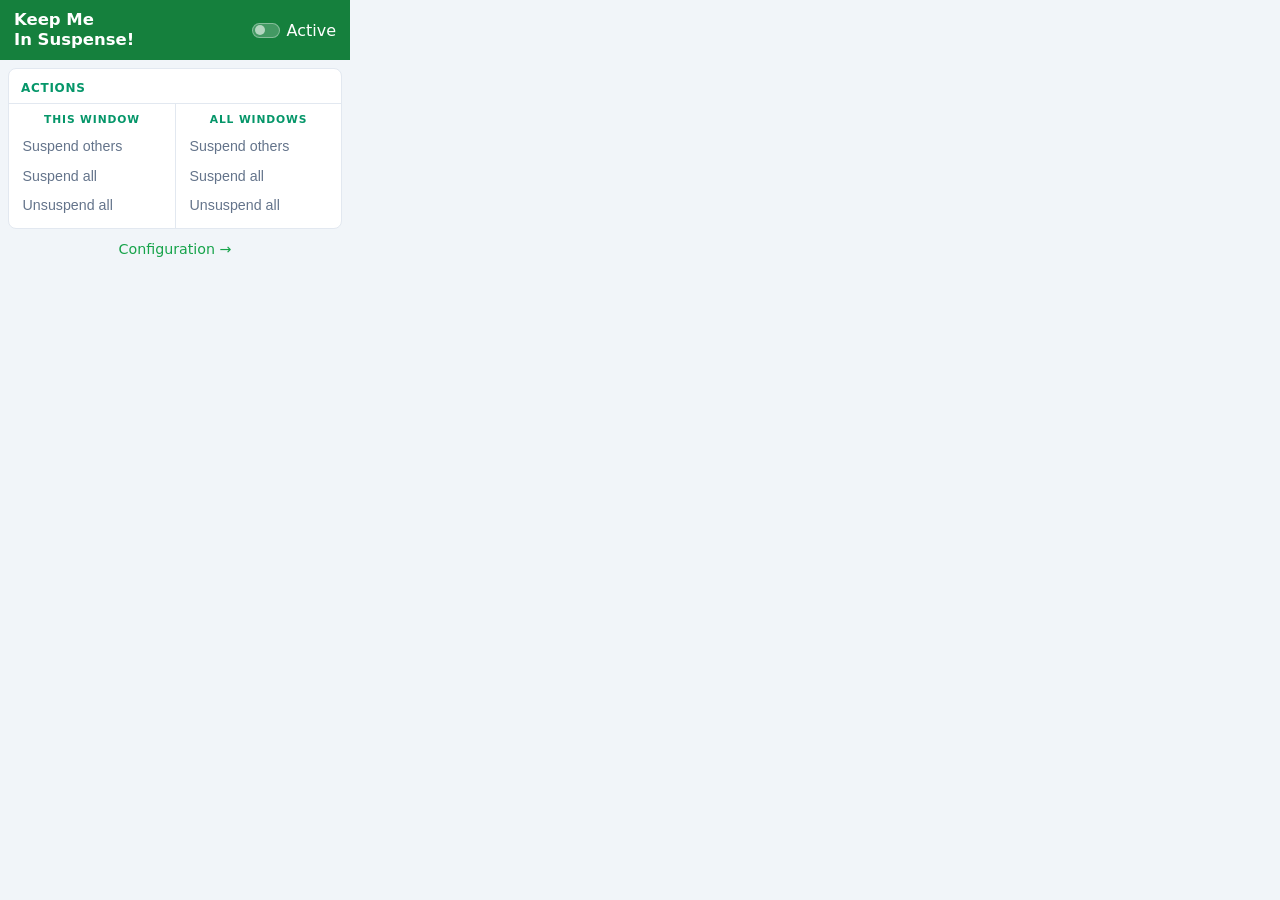
<file: code/interface/popup/index.html>
<!DOCTYPE html>
<html lang="en">
<head>
  <meta charset="UTF-8" />
  <title>Keep Me in Suspense!</title>
  <link rel="stylesheet" href="../vars.css" />
  <link rel="stylesheet" href="../shared.css" />
  <link rel="stylesheet" href="index.css" />
  <script src="index.js" type="module"></script>
</head>
<body>

  <!-- ═══════════════════════════════ HEADER ═══════════════════════════════════ -->

  <header class="header">
    <span class="app-title">Keep Me<br>In Suspense!</span>
    <div class="header-right">
      <label class="master-toggle">
        <input type="checkbox" id="masterEnabled" />
        <span class="toggle-track"><span class="toggle-thumb"></span></span>
        <span class="toggle-label">Active</span>
      </label>
      <button id="suspendBtn" class="header-action-btn hidden">Suspend current tab</button>
      <button id="unsuspendCurrentBtn" class="header-action-btn hidden">Unsuspend tab</button>
    </div>
  </header>

  <!-- ════════════════════════════ STATUS BAR ══════════════════════════════════ -->

  <!-- Shown when current tab is matched by an activation rule -->
  <div id="activeRuleSection" class="active-rule-section hidden">
    <p class="active-rule-summary">
      Suspends in <span id="activeRuleDelay"></span>
    </p>
    <p class="active-rule-name">
      Rule: <span id="activeRuleName"></span
      ><span id="activeRuleGroupTag" class="hidden"> (Tab Group)</span>
    </p>
    <div class="active-rule-actions">
      <!-- Hidden when the activation rule already exactly matches this URL -->
      <button id="addToWhitelistBtn" class="active-rule-btn hidden">
        Add to whitelist
      </button>
      <!-- Inline form - shown after clicking "Add to whitelist" -->
      <fieldset id="whitelistInlineForm" class="inline-form hidden">
        <legend>Add to whitelist</legend>
        <input type="text" id="whitelistInput" class="inline-input" />
        <div class="inline-form-actions">
          <button id="whitelistConfirmBtn">Confirm</button>
          <button id="whitelistCancelBtn" class="btn-cancel">Cancel</button>
        </div>
      </fieldset>
      <button id="removeRuleBtn" class="active-rule-btn active-rule-btn-danger">
        Remove rule
      </button>
    </div>
  </div>

  <!-- Shown when current tab is whitelisted -->
  <div id="statusWhitelisted" class="whitelisted-section hidden">
    <p id="whitelistSummary" class="active-rule-summary"></p>
    <p id="whitelistRuleRow" class="active-rule-name hidden">
      Rule: <span id="statusWhitelistRule"></span>
    </p>
    <button id="removeWhitelistBtn" class="remove-whitelist-btn hidden">
      Remove rule
    </button>
  </div>

  <!-- Shown when no rule matches the current tab -->
  <div id="statusNone" class="no-rule-msg hidden">
    <span class="no-rule-icon">○</span>
    <span>No activation rule for this page</span>
  </div>

  <!-- ══════════════════════════ ADD ACTIVATION RULE ═══════════════════════════ -->

  <!-- Template cloned once per generated URL/group pattern -->
  <template id="patternItemTpl">
    <li class="pattern-item">
      <span class="pattern-label"></span>
      <span class="pattern-icon">+</span>
    </li>
  </template>

  <!-- Shown for normal trackable pages -->
  <div id="addSection" class="popup-card hidden">
    <h2 class="popup-card-title">Auto suspend this page</h2>
    <div class="delay-row">
      Activate after
      <input type="number" id="delay" min="1" value="5" />
      min
    </div>
    <ul class="pattern-list">
      <!-- Generated pattern rows are inserted here by JS -->
      <!-- Custom pattern - user edits before confirming -->
      <li id="p4" class="pattern-item pattern-custom">
        <span class="pattern-label">+ Add custom...</span>
      </li>
    </ul>
    <!-- Inline form - shown after clicking "Add custom..." -->
    <div id="customInlineForm" class="inline-form inline-form-group hidden">
      <input type="text" id="customInput" class="inline-input" />
      <div class="inline-form-actions">
        <button id="customConfirmBtn">Add Rule</button>
        <button id="customCancelBtn" class="btn-cancel">Cancel</button>
      </div>
    </div>
  </div>

  <!-- Shown when the page can't have rules (browser internal pages, extension pages) -->
  <p id="noUrlMsg" class="no-url hidden">No rules available for this page.</p>

  <!-- ════════════════════════════════ ACTIONS ═════════════════════════════════ -->

  <div class="popup-card">
    <h2 class="popup-card-title">Actions</h2>

    <!-- Bulk actions: two groups side by side -->
    <div class="bulk-actions">
      <div class="bulk-group">
        <span class="bulk-label">This window</span>
        <button id="suspendOthersWindowBtn" class="action-btn">Suspend others</button>
        <button id="suspendAllWindowBtn"    class="action-btn">Suspend all</button>
        <button id="unsuspendAllWindowBtn"  class="action-btn">Unsuspend all</button>
      </div>
      <div class="bulk-group">
        <span class="bulk-label">All windows</span>
        <button id="suspendOthersAllBtn" class="action-btn">Suspend others</button>
        <button id="suspendAllAllBtn"    class="action-btn">Suspend all</button>
        <button id="unsuspendAllBtn"     class="action-btn">Unsuspend all</button>
      </div>
    </div>
  </div>

  <!-- ══════════════════════════════ FOOTER ════════════════════════════════════ -->

  <div class="popup-footer">
    <button id="configBtn" class="config-btn">Configuration →</button>
  </div>

</body>
</html>
</file>
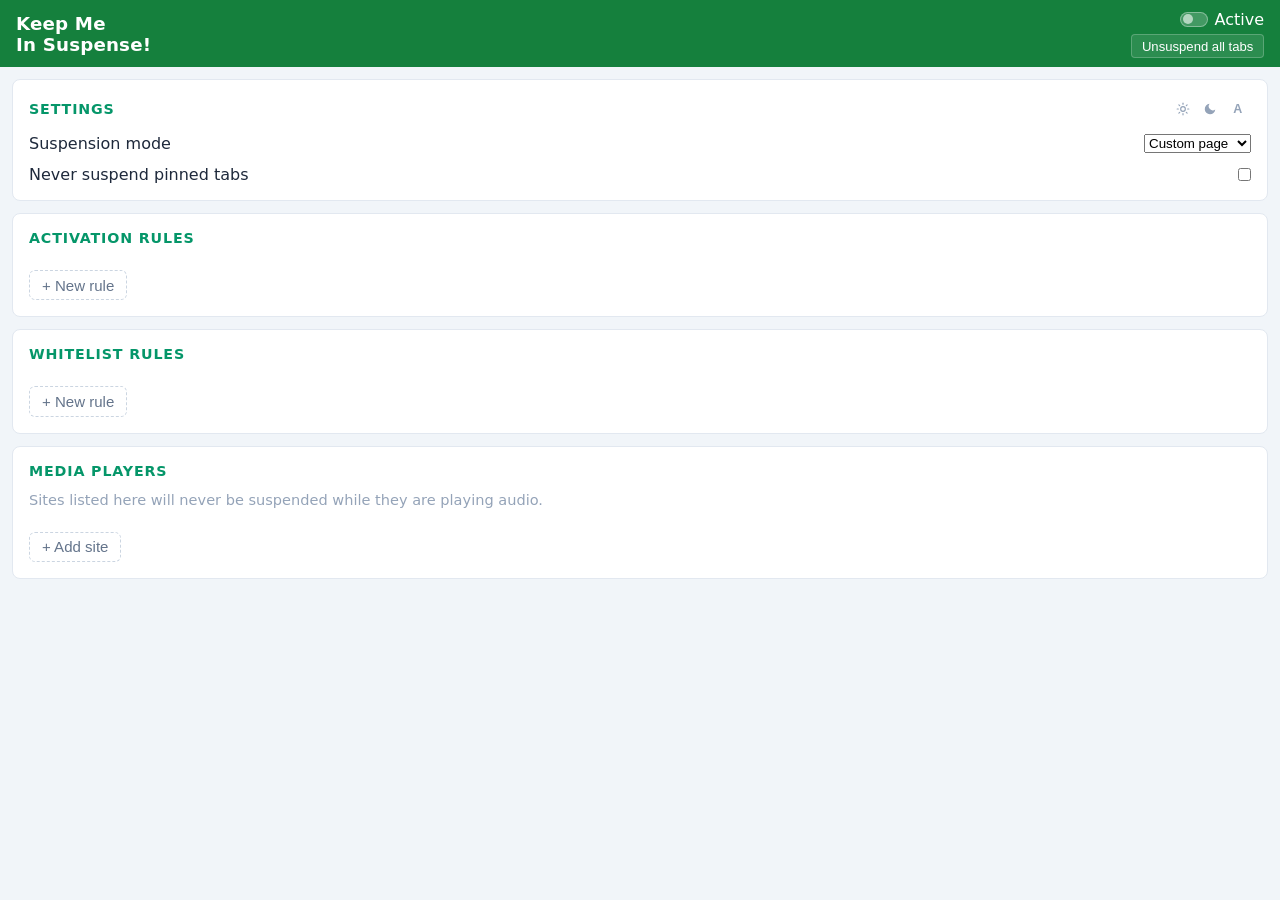
<file: code/interface/sidepanel/index.html>
<!DOCTYPE html>
<html lang="en">
<head>
  <meta charset="UTF-8" />
  <meta name="viewport" content="width=device-width, initial-scale=1.0" />
  <title>Keep Me in Suspense!</title>
  <link rel="stylesheet" href="../vars.css" />
  <link rel="stylesheet" href="../shared.css" />
  <link rel="stylesheet" href="index.css" />
  <script src="index.js" type="module"></script>
</head>
<body>
<div class="panel">

  <header class="panel-header">
    <h1 class="panel-title">Keep Me<br>In Suspense!</h1>
    <div class="panel-header-right">
      <label class="master-toggle">
        <input type="checkbox" id="masterEnabled" />
        <span class="toggle-track"><span class="toggle-thumb"></span></span>
        <span class="toggle-label">Active</span>
      </label>
      <button class="unsuspend-all-btn" id="unsuspendAllBtn">Unsuspend all tabs</button>
    </div>
  </header>

  <section class="section">
    <div class="section-header">
      <h2 class="section-title">Settings</h2>
      <div class="theme-switcher" id="themeSwitcher">
        <button class="theme-btn" data-theme-value="light" title="Light theme">
          <svg viewBox="0 0 24 24" fill="none" stroke="currentColor" stroke-width="2" stroke-linecap="round" aria-hidden="true">
            <circle cx="12" cy="12" r="4"/>
            <line x1="12" y1="2"     x2="12" y2="4"/>
            <line x1="12" y1="20"    x2="12" y2="22"/>
            <line x1="2"  y1="12"    x2="4"  y2="12"/>
            <line x1="20" y1="12"    x2="22" y2="12"/>
            <line x1="4.93"  y1="4.93"  x2="6.34"  y2="6.34"/>
            <line x1="17.66" y1="17.66" x2="19.07" y2="19.07"/>
            <line x1="4.93"  y1="19.07" x2="6.34"  y2="17.66"/>
            <line x1="17.66" y1="6.34"  x2="19.07" y2="4.93"/>
          </svg>
        </button>
        <button class="theme-btn" data-theme-value="dark" title="Dark theme">
          <svg viewBox="0 0 24 24" fill="currentColor" aria-hidden="true">
            <path d="M21 12.79A9 9 0 1 1 11.21 3 7 7 0 0 0 21 12.79z"/>
          </svg>
        </button>
        <button class="theme-btn" data-theme-value="auto" title="System default">A</button>
      </div>
    </div>
    <div class="setting-row">
      <span class="setting-label">Suspension mode</span>
      <select id="suspensionMode">
        <option value="replace">Custom page</option>
        <option value="discard">Native discard</option>
      </select>
    </div>
    <div class="setting-row">
      <span class="setting-label">Never suspend pinned tabs</span>
      <input type="checkbox" id="neverSuspendPinned" />
    </div>
  </section>

  <section class="section">
    <h2 class="section-title">Activation rules</h2>
    <p class="empty-msg hidden" id="activationEmpty">
      No rules. Tabs will not be suspended.
    </p>
    <ul class="rule-list" id="activationList"></ul>
    <button class="add-btn" id="addActivationBtn">+ New rule</button>
    <div class="rule-form hidden" id="activationForm">
      <select id="actType">
        <option value="urlPattern">URL pattern</option>
        <option value="tabGroup">Tab Group / Stack</option>
      </select>
      <input
        type="text"
        id="actPattern"
        class="text-input"
        placeholder="*://example.com/*"
      />
      <input
        type="text"
        id="actGroup"
        class="text-input hidden"
        list="actGroupList"
        placeholder="Group name"
        autocomplete="off"
      />
      <datalist id="actGroupList"></datalist>
      <p class="no-groups-msg hidden" id="actNoGroups">
        No open groups. Rule activates when a group with this name opens.
      </p>
      <div class="delay-row">
        <label for="actDelay">Suspend after</label>
        <input type="number" id="actDelay" min="1" value="5" />
        <span>min</span>
      </div>
      <p class="form-error hidden" id="actError"></p>
      <div class="form-actions">
        <button id="actSave">Add Rule</button>
        <button id="actCancel" class="btn-secondary">Cancel</button>
      </div>
    </div>
  </section>

  <section class="section">
    <h2 class="section-title">Whitelist rules</h2>
    <p class="empty-msg hidden" id="whitelistEmpty">
      No custom rules.
    </p>
    <ul class="rule-list" id="whitelistList"></ul>
    <button class="add-btn" id="addWhitelistBtn">+ New rule</button>
    <div class="rule-form hidden" id="whitelistForm">
      <select id="wlType">
        <option value="urlPattern">URL pattern</option>
        <option value="tabGroup">Tab Group / Stack</option>
      </select>
      <input
        type="text"
        id="wlPattern"
        class="text-input"
        placeholder="*://example.com/*"
      />
      <input
        type="text"
        id="wlGroup"
        class="text-input hidden"
        list="wlGroupList"
        placeholder="Group name"
        autocomplete="off"
      />
      <datalist id="wlGroupList"></datalist>
      <p class="no-groups-msg hidden" id="wlNoGroups">
        No open groups. Rule activates when a group with this name opens.
      </p>
      <label class="checkbox-label">
        <input type="checkbox" id="wlAudible" />
        Only when playing audio
      </label>
      <p class="form-error hidden" id="wlError"></p>
      <div class="form-actions">
        <button id="wlSave">Add Rule</button>
        <button id="wlCancel" class="btn-secondary">Cancel</button>
      </div>
    </div>
  </section>

  <section class="section">
    <h2 class="section-title">Media Players</h2>
    <p class="section-desc">
      Sites listed here will never be suspended while they are playing audio.
    </p>
    <p class="empty-msg hidden" id="mediaEmpty">No media player rules.</p>
    <ul class="rule-list" id="mediaList"></ul>
    <button class="add-btn" id="addMediaBtn">+ Add site</button>
    <div class="rule-form hidden" id="mediaForm">
      <input
        type="text"
        id="mediaDomain"
        class="text-input"
        placeholder="youtube.com"
      />
      <p class="form-hint">
        Tabs on this site won't be suspended while playing audio.
        Enter just the domain, subdomains are matched automatically.
      </p>
      <p class="form-error hidden" id="mediaError"></p>
      <div class="form-actions">
        <button id="mediaSave">Add Rule</button>
        <button id="mediaCancel" class="btn-secondary">Cancel</button>
      </div>
    </div>
  </section>


  <!-- ═══════════════════════════════ TEMPLATES ════════════════════════════════
       These are never rendered - JS clones them to build each rule row. -->

  <!-- Activation rule row (two-line layout: type+delay on top, value below) -->
  <template id="activationRuleTpl">
    <li class="rule-row rule-row-stack">
      <div class="rule-row-top">
        <span class="badge badge-warn js-broken hidden">Not found</span>
        <span class="badge js-type"></span>
        <span class="rule-delay js-delay"></span>
        <button class="delete-btn js-delete" title="Remove rule">✕</button>
      </div>
      <div class="rule-label js-label"></div>
    </li>
  </template>

  <!-- Whitelist rule row (single line: type badge + value + optional badges) -->
  <template id="whitelistRuleTpl">
    <li class="rule-row">
      <div class="rule-info">
        <span class="badge js-type"></span>
        <span class="rule-label js-label"></span>
        <span class="badge badge-warn js-broken hidden">Not found</span>
        <span class="badge badge-aud js-audible hidden">Audible</span>
      </div>
      <button class="delete-btn js-delete" title="Remove rule">✕</button>
    </li>
  </template>

  <!-- Media player rule row (domain label + delete button) -->
  <template id="mediaRuleTpl">
    <li class="rule-row">
      <span class="rule-label js-label"></span>
      <button class="delete-btn js-delete" title="Remove site">✕</button>
    </li>
  </template>

</div>
</body>
</html>
</file>
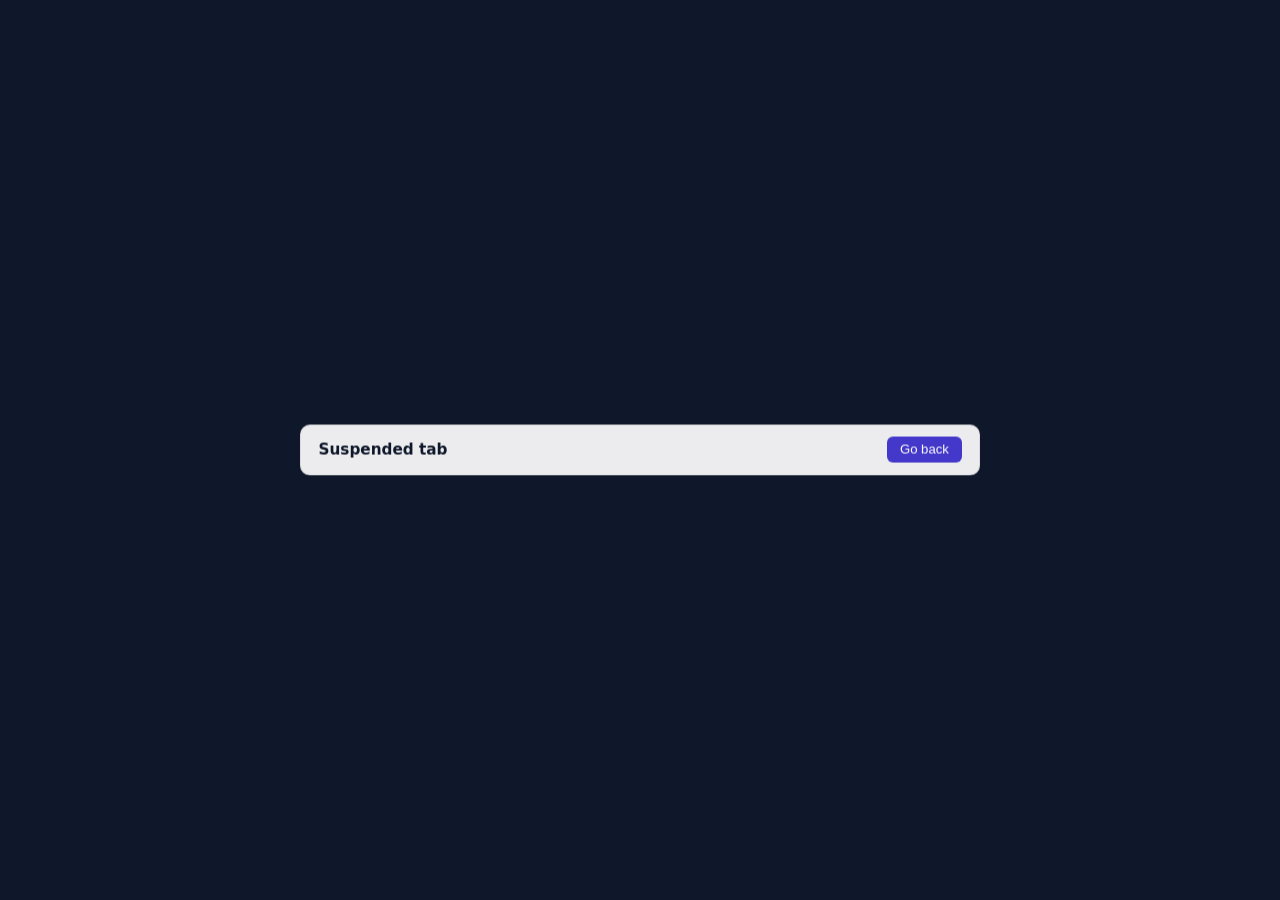
<file: code/interface/suspended/index.html>
<!DOCTYPE html>
<html lang="en">
<head>
  <meta charset="UTF-8" />
  <meta name="viewport" content="width=device-width, initial-scale=1.0" />
  <title>Suspended</title>
  <link rel="stylesheet" href="index.css" />
  <link rel="icon" id="favicon" type="image/png" href="../../../assets/icons/icon48.png" />
  <script src="index.js" type="module"></script>
</head>
<body>
  <main id="app"></main>

  <!-- Full suspended page layout: blurred screenshot + info card -->
  <template id="suspendedTpl">
    <div class="screenshot js-screenshot hidden"></div>
    <div class="card">
      <div class="card-header">
        <div class="card-title">
          <img class="favicon js-favicon hidden" />
          <h1 class="page-title js-title"></h1>
        </div>
        <button class="reload-btn js-reload">Reload Suspended Tab</button>
      </div>
      <div class="card-meta">
        <a class="page-url js-url"></a>
        <span class="meta-sep">·</span>
        <span class="suspended-at js-at"></span>
      </div>
    </div>
  </template>

  <!-- Fallback card shown when URL data is missing -->
  <template id="fallbackTpl">
    <div class="card">
      <div class="card-header">
        <div class="card-title">
          <h1 class="page-title">Suspended tab</h1>
        </div>
        <button class="reload-btn js-back">Go back</button>
      </div>
    </div>
  </template>

</body>
</html>
</file>
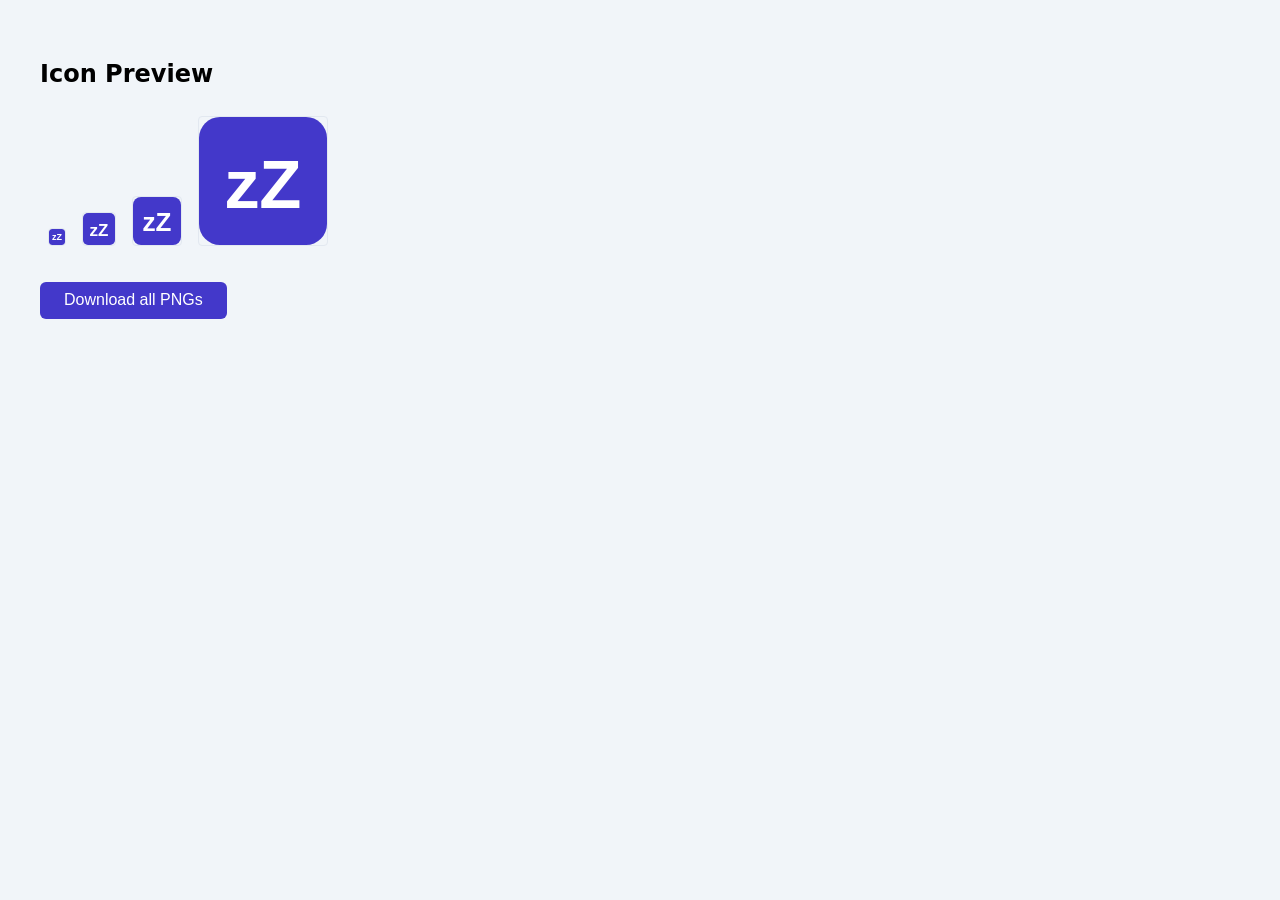
<file: tools/generate-icons.html>
<!DOCTYPE html>
<html lang="en">
<head>
  <meta charset="UTF-8" />
  <title>Generate Icons</title>
  <style>
    body { font-family: system-ui; padding: 2rem; background: #f1f5f9; }
    canvas { border: 1px solid #e2e8f0; border-radius: 4px; margin: 0.5rem; }
    button { margin-top: 1.5rem; padding: 0.6rem 1.5rem; background: #4338ca; color: white; border: none; border-radius: 6px; font-size: 1rem; cursor: pointer; }
    button:hover { background: #3730a3; }
  </style>
</head>
<body>
  <h2>Icon Preview</h2>
  <div id="previews"></div>
  <button onclick="downloadAll()">Download all PNGs</button>

  <script>
    const SIZES = [16, 32, 48, 128];

    function drawIcon(size) {
      const canvas = document.createElement('canvas');
      canvas.width = canvas.height = size;
      const ctx = canvas.getContext('2d');

      // Rounded rectangle background
      const r = Math.round(size * (8 / 48));
      ctx.beginPath();
      ctx.moveTo(r, 0);
      ctx.lineTo(size - r, 0);
      ctx.arcTo(size, 0, size, r, r);
      ctx.lineTo(size, size - r);
      ctx.arcTo(size, size, size - r, size, r);
      ctx.lineTo(r, size);
      ctx.arcTo(0, size, 0, size - r, r);
      ctx.lineTo(0, r);
      ctx.arcTo(0, 0, r, 0, r);
      ctx.closePath();
      ctx.fillStyle = '#4338ca';
      ctx.fill();

      // "zZ" text
      const fontSize = Math.round(size * (26 / 48));
      ctx.fillStyle = 'white';
      ctx.font = `bold ${fontSize}px Arial, sans-serif`;
      ctx.textAlign = 'center';
      ctx.textBaseline = 'alphabetic';
      ctx.fillText('zZ', size / 2, Math.round(size * (34 / 48)));

      return canvas;
    }

    // Render previews
    const container = document.getElementById('previews');
    for (const size of SIZES) {
      const canvas = drawIcon(size);
      canvas.title = `${size}×${size}`;
      container.appendChild(canvas);
    }

    function downloadAll() {
      for (const size of SIZES) {
        const canvas = drawIcon(size);
        const a = document.createElement('a');
        a.href = canvas.toDataURL('image/png');
        a.download = `icon${size}.png`;
        a.click();
      }
    }
  </script>
</body>
</html>
</file>
<file: code/interface/vars.css>
/* ═══════════════════════════════════════════════════════════════
   vars.css — design tokens for both themes
   Linked before shared.css and index.css in every HTML page.
   ═══════════════════════════════════════════════════════════════ */

/* ── Dark theme (default) ───────────────────────────────────── */
:root {
  /* Typography */
  --font-sans: system-ui, -apple-system, sans-serif;
  --font-mono: ui-monospace, 'Cascadia Code', 'Source Code Pro', Menlo, Consolas, 'Courier New', monospace;

  /* Border radii */
  --radius-sm: 4px;
  --radius:    6px;
  --radius-lg: 8px;

  /* Surfaces */
  --color-bg:             #0f172a;
  --color-surface:        #1e293b;
  --color-surface-raised: #263147;
  --color-surface-hover:  #2d3e56;

  /* Borders */
  --color-border:        rgba(148, 163, 184, 0.12);
  --color-border-strong: rgba(148, 163, 184, 0.22);

  /* Text */
  --color-text:           #f1f5f9;
  --color-text-secondary: #94a3b8;
  --color-text-muted:     #475569;

  /* Accent — vivid green */
  --color-accent:        #4ade80;
  --color-accent-hover:  #86efac;
  --color-accent-subtle: rgba(74, 222, 128, 0.1);
  --color-accent-border: rgba(74, 222, 128, 0.22);
  --color-accent-text:   #052e16;

  /* Subheadings — muted green */
  --color-subhead: #6ee7b7;

  /* Brand title — vivid green on dark header */
  --color-brand-text: #4ade80;

  /* Header — dark surface */
  --color-header-bg:        #1e293b;
  --color-header-text:      #f1f5f9;
  --color-header-border:    rgba(148, 163, 184, 0.25);
  --color-header-hover:     rgba(148, 163, 184, 0.1);
  --color-header-separator: rgba(148, 163, 184, 0.12);

  /* Success — teal (distinct from accent green) */
  --color-success:        #2dd4bf;
  --color-success-subtle: rgba(45, 212, 191, 0.08);
  --color-success-border: rgba(45, 212, 191, 0.25);

  /* Danger — red */
  --color-danger:        #f87171;
  --color-danger-hover:  #fca5a5;
  --color-danger-subtle: rgba(248, 113, 113, 0.08);
  --color-danger-border: rgba(248, 113, 113, 0.25);

  /* Toggle */
  --color-toggle-track:           rgba(148, 163, 184, 0.15);
  --color-toggle-track-border:    rgba(148, 163, 184, 0.25);
  --color-toggle-thumb:           #475569;
  --color-toggle-track-on:        rgba(74, 222, 128, 0.2);
  --color-toggle-track-border-on: rgba(74, 222, 128, 0.45);
  --color-toggle-thumb-on:        #4ade80;
}

/* ── Light theme — OS preference ───────────────────────────── */
@media (prefers-color-scheme: light) {
  :root {
    --color-bg:             #f1f5f9;
    --color-surface:        #ffffff;
    --color-surface-raised: #f8fafc;
    --color-surface-hover:  #e2e8f0;
    --color-border:        #e2e8f0;
    --color-border-strong: #cbd5e1;
    --color-text:           #1e293b;
    --color-text-secondary: #64748b;
    --color-text-muted:     #94a3b8;
    --color-accent:        #16a34a;
    --color-accent-hover:  #15803d;
    --color-accent-subtle: #f0fdf4;
    --color-accent-border: #86efac;
    --color-accent-text:   #ffffff;
    --color-subhead:       #059669;
    --color-brand-text:    #ffffff;
    --color-header-bg:        #15803d;
    --color-header-text:      #ffffff;
    --color-header-border:    rgba(255, 255, 255, 0.4);
    --color-header-hover:     rgba(255, 255, 255, 0.15);
    --color-header-separator: transparent;
    --color-success:        #0d9488;
    --color-success-subtle: #f0fdfa;
    --color-success-border: #99f6e4;
    --color-danger:        #dc2626;
    --color-danger-hover:  #b91c1c;
    --color-danger-subtle: #fef2f2;
    --color-danger-border: #fca5a5;
    --color-toggle-track:           rgba(255, 255, 255, 0.2);
    --color-toggle-track-border:    rgba(255, 255, 255, 0.35);
    --color-toggle-thumb:           rgba(255, 255, 255, 0.6);
    --color-toggle-track-on:        rgba(255, 255, 255, 0.3);
    --color-toggle-track-border-on: rgba(255, 255, 255, 0.65);
    --color-toggle-thumb-on:        #ffffff;
  }
}

/* ── Light theme — manual override (in-app toggle) ──────────── */
/* html[data-theme="light"] has higher specificity than :root,   */
/* so it wins over both the dark default and the OS media query. */
html[data-theme="light"] {
  --color-bg:             #f1f5f9;
  --color-surface:        #ffffff;
  --color-surface-raised: #f8fafc;
  --color-surface-hover:  #e2e8f0;
  --color-border:        #e2e8f0;
  --color-border-strong: #cbd5e1;
  --color-text:           #1e293b;
  --color-text-secondary: #64748b;
  --color-text-muted:     #94a3b8;
  --color-accent:        #16a34a;
  --color-accent-hover:  #15803d;
  --color-accent-subtle: #f0fdf4;
  --color-accent-border: #86efac;
  --color-accent-text:   #ffffff;
  --color-subhead:       #059669;
  --color-brand-text:    #ffffff;
  --color-header-bg:        #15803d;
  --color-header-text:      #ffffff;
  --color-header-border:    rgba(255, 255, 255, 0.4);
  --color-header-hover:     rgba(255, 255, 255, 0.15);
  --color-header-separator: transparent;
  --color-success:        #0d9488;
  --color-success-subtle: #f0fdfa;
  --color-success-border: #99f6e4;
  --color-danger:        #dc2626;
  --color-danger-hover:  #b91c1c;
  --color-danger-subtle: #fef2f2;
  --color-danger-border: #fca5a5;
  --color-toggle-track:           rgba(255, 255, 255, 0.2);
  --color-toggle-track-border:    rgba(255, 255, 255, 0.35);
  --color-toggle-thumb:           rgba(255, 255, 255, 0.6);
  --color-toggle-track-on:        rgba(255, 255, 255, 0.3);
  --color-toggle-track-border-on: rgba(255, 255, 255, 0.65);
  --color-toggle-thumb-on:        #ffffff;
}

/* ── Dark theme — manual override (forces dark on light OS) ─── */
html[data-theme="dark"] {
  --color-bg:             #0f172a;
  --color-surface:        #1e293b;
  --color-surface-raised: #263147;
  --color-surface-hover:  #2d3e56;
  --color-border:        rgba(148, 163, 184, 0.12);
  --color-border-strong: rgba(148, 163, 184, 0.22);
  --color-text:           #f1f5f9;
  --color-text-secondary: #94a3b8;
  --color-text-muted:     #475569;
  --color-accent:        #4ade80;
  --color-accent-hover:  #86efac;
  --color-accent-subtle: rgba(74, 222, 128, 0.1);
  --color-accent-border: rgba(74, 222, 128, 0.22);
  --color-accent-text:   #052e16;
  --color-subhead:       #6ee7b7;
  --color-brand-text:    #4ade80;
  --color-header-bg:        #1e293b;
  --color-header-text:      #f1f5f9;
  --color-header-border:    rgba(148, 163, 184, 0.25);
  --color-header-hover:     rgba(148, 163, 184, 0.1);
  --color-header-separator: rgba(148, 163, 184, 0.12);
  --color-success:        #2dd4bf;
  --color-success-subtle: rgba(45, 212, 191, 0.08);
  --color-success-border: rgba(45, 212, 191, 0.25);
  --color-danger:        #f87171;
  --color-danger-hover:  #fca5a5;
  --color-danger-subtle: rgba(248, 113, 113, 0.08);
  --color-danger-border: rgba(248, 113, 113, 0.25);
  --color-toggle-track:           rgba(148, 163, 184, 0.15);
  --color-toggle-track-border:    rgba(148, 163, 184, 0.25);
  --color-toggle-thumb:           #475569;
  --color-toggle-track-on:        rgba(74, 222, 128, 0.2);
  --color-toggle-track-border-on: rgba(74, 222, 128, 0.45);
  --color-toggle-thumb-on:        #4ade80;
}
</file>
<file: code/interface/shared.css>
/* ═══════════════════════════════════════════════════════════════
   shared.css — structural styles common to popup and sidepanel
   ═══════════════════════════════════════════════════════════════ */

.hidden { display: none !important; }

*, *::before, *::after {
  box-sizing: border-box;
  margin: 0;
  padding: 0;
}

body {
  font-family: var(--font-sans);
  font-size: 1rem;
  background: var(--color-bg);
  color: var(--color-text);
}

/* ── Toggle switch ──────────────────────────────────────────── */

.master-toggle {
  display: flex;
  align-items: center;
  gap: 0.4rem;
  cursor: pointer;
  user-select: none;
}

.master-toggle input[type="checkbox"] {
  position: absolute;
  opacity: 0;
  width: 0;
  height: 0;
  pointer-events: none;
}

.toggle-track {
  display: inline-flex;
  align-items: center;
  width: 28px;
  height: 15px;
  background: var(--color-toggle-track);
  border: 1px solid var(--color-toggle-track-border);
  border-radius: 99px;
  position: relative;
  transition: background 140ms ease, border-color 140ms ease;
  flex-shrink: 0;
}

.toggle-thumb {
  position: absolute;
  left: 2px;
  width: 10px;
  height: 10px;
  border-radius: 50%;
  background: var(--color-toggle-thumb);
  transition: transform 140ms ease, background 140ms ease;
}

.master-toggle input:checked ~ .toggle-track {
  background: var(--color-toggle-track-on);
  border-color: var(--color-toggle-track-border-on);
}

.master-toggle input:checked ~ .toggle-track .toggle-thumb {
  transform: translateX(13px);
  background: var(--color-toggle-thumb-on);
}
</file>
<file: code/interface/popup/index.css>
body {
  width: 350px;
}

/* ── Header ─────────────────────────────────────────────────── */

.header {
  background: var(--color-header-bg);
  color: var(--color-header-text);
  display: flex;
  align-items: center;
  justify-content: space-between;
  padding: 0.6rem 0.875rem;
}

.app-title {
  font-weight: 700;
  font-size: 1.03rem;
  color: var(--color-brand-text);
  line-height: 1.25;
}

.header-right {
  display: flex;
  flex-direction: column;
  align-items: flex-end;
  gap: 0.35rem;
  flex-shrink: 0;
}

.header-action-btn {
  background: rgba(255, 255, 255, 0.1);
  border: 1px solid rgba(255, 255, 255, 0.22);
  color: var(--color-header-text);
  border-radius: var(--radius-sm);
  padding: 0.22rem 0.6rem;
  font-size: 0.82rem;
  font-family: var(--font-sans);
  cursor: pointer;
}

.header-action-btn:hover {
  background: rgba(255, 255, 255, 0.18);
  border-color: rgba(255, 255, 255, 0.35);
}

/* ── Status zones ────────────────────────────────────────────── */

.no-rule-msg {
  display: flex;
  align-items: center;
  gap: 0.5rem;
  padding: 0.5rem 0.875rem;
  font-size: 0.89rem;
  border-bottom: 1px solid var(--color-border);
  border-left: 3px solid var(--color-border-strong);
  background: var(--color-surface-raised);
  color: var(--color-text-muted);
}

.no-rule-icon {
  font-size: 0.75rem;
  flex-shrink: 0;
  opacity: 0.6;
}

.whitelisted-section {
  padding: 0.5rem 0.875rem;
  border-bottom: 1px solid var(--color-success-border);
  border-left: 3px solid var(--color-success);
  background: var(--color-success-subtle);
  display: flex;
  flex-direction: column;
  gap: 0.35rem;
}

.whitelisted-section .active-rule-summary {
  color: var(--color-success);
}

.whitelisted-section .active-rule-name span {
  color: var(--color-success);
}

.remove-whitelist-btn {
  align-self: flex-start;
  padding: 0.28rem 0.65rem;
  border: none;
  border-radius: var(--radius-sm);
  font-size: 0.89rem;
  cursor: pointer;
  font-weight: 500;
  background: var(--color-danger);
  color: #ffffff;
}

.remove-whitelist-btn:hover {
  background: var(--color-danger-hover);
}

.active-rule-section {
  padding: 0.6rem 0.875rem;
  border-bottom: 1px solid var(--color-accent-border);
  border-left: 3px solid var(--color-accent);
  background: var(--color-accent-subtle);
  display: flex;
  flex-direction: column;
  gap: 0.3rem;
}

.active-rule-summary {
  font-size: 0.94rem;
  color: var(--color-accent);
  font-weight: 500;
}

.active-rule-name {
  font-size: 0.89rem;
  color: var(--color-text-secondary);
  overflow: hidden;
  text-overflow: ellipsis;
  white-space: nowrap;
}

.active-rule-name span {
  font-weight: 600;
  color: var(--color-accent);
}

.active-rule-actions {
  display: flex;
  flex-direction: row;
  flex-wrap: wrap;
  gap: 0.4rem;
  margin-top: 0.3rem;
}

.active-rule-btn {
  padding: 0.28rem 0.65rem;
  border: none;
  border-radius: var(--radius-sm);
  font-size: 0.89rem;
  cursor: pointer;
  font-weight: 500;
  background: var(--color-accent);
  color: var(--color-accent-text);
}

.active-rule-btn:hover {
  background: var(--color-accent-hover);
}

.active-rule-btn-danger {
  background: var(--color-danger);
  color: #ffffff;
}

.active-rule-btn-danger:hover {
  background: var(--color-danger-hover);
}

/* ── Cards ───────────────────────────────────────────────────── */

.popup-card {
  background: var(--color-surface);
  margin: 0.5rem 0.5rem 0;
  border-radius: var(--radius-lg);
  border: 1px solid var(--color-border);
  padding: 0.75rem;
  display: flex;
  flex-direction: column;
  gap: 0.5rem;
}

.popup-card-title {
  font-size: 0.75rem;
  font-weight: 700;
  text-transform: uppercase;
  letter-spacing: 0.06em;
  color: var(--color-subhead);
}

/* ── Delay row ───────────────────────────────────────────────── */

.delay-row {
  display: flex;
  align-items: center;
  gap: 0.4rem;
  font-size: 0.91rem;
  color: var(--color-text-secondary);
}

.delay-row input {
  width: 44px;
  padding: 0.15rem 0.3rem;
  border: 1px solid var(--color-border-strong);
  border-radius: var(--radius-sm);
  font-size: 0.91rem;
  text-align: center;
  background: var(--color-surface);
  color: var(--color-text);
}

/* ── Pattern list ────────────────────────────────────────────── */

.pattern-list {
  list-style: none;
  padding: 0 0.5rem 0.4rem;
}

.pattern-item {
  display: flex;
  align-items: center;
  justify-content: space-between;
  gap: 0.5rem;
  padding: 0.4rem 0.5rem;
  border-radius: var(--radius);
  cursor: pointer;
}

.pattern-item:hover:not(.pattern-added) {
  background: var(--color-accent-subtle);
}

.pattern-label {
  font-size: 0.88rem;
  font-family: var(--font-mono);
  color: var(--color-text);
  overflow: hidden;
  text-overflow: ellipsis;
  white-space: nowrap;
  min-width: 0;
  flex: 1;
}

.pattern-added {
  cursor: default;
}

.pattern-added .pattern-label {
  color: var(--color-text-muted);
}

.pattern-icon {
  font-size: 1.14rem;
  font-weight: 700;
  color: var(--color-accent);
  flex-shrink: 0;
  line-height: 1;
}

.pattern-check {
  color: var(--color-success);
  font-size: 0.97rem;
  flex-shrink: 0;
}

/* ── Inline forms ────────────────────────────────────────────── */

.inline-form {
  display: flex;
  flex-direction: column;
  gap: 0.3rem;
  width: 100%;
}

fieldset.inline-form {
  border: 1.5px solid var(--color-border-strong);
  border-radius: var(--radius);
  padding: 0.35rem 0.5rem 0.4rem;
  min-width: 0;
}

fieldset.inline-form > legend {
  font-size: 0.83rem;
  font-weight: 600;
  color: var(--color-text-secondary);
  padding: 0 0.3rem;
  margin-left: 0.2rem;
}

.inline-form-group {
  background: var(--color-surface-raised);
  border-radius: var(--radius);
  padding: 0.45rem 0.5rem;
  margin: 0 0.4rem 0.25rem;
}

.inline-input {
  width: 100%;
  padding: 0.3rem 0.4rem;
  border: 1px solid var(--color-border-strong);
  border-radius: var(--radius-sm);
  font-size: 0.89rem;
  color: var(--color-text);
  background: var(--color-surface);
}

.inline-form-actions {
  display: flex;
  gap: 0.35rem;
}

.inline-form-actions button {
  padding: 0.25rem 0.7rem;
  border: none;
  border-radius: var(--radius-sm);
  font-size: 0.89rem;
  cursor: pointer;
  font-weight: 500;
}

.inline-form-actions button:first-child {
  background: var(--color-accent);
  color: var(--color-accent-text);
}

.inline-form-actions button:first-child:hover {
  background: var(--color-accent-hover);
}

.btn-cancel {
  background: var(--color-surface-raised);
  color: var(--color-text-secondary);
}

.btn-cancel:hover {
  background: var(--color-surface-hover);
}

/* ── "Add custom..." row ─────────────────────────────────────── */

.pattern-custom {
  display: inline-flex;
  align-self: flex-start;
  border: 1px dashed var(--color-border-strong);
  border-radius: var(--radius);
  padding: 0.3rem 0.65rem;
  margin-top: 0.1rem;
}

.pattern-custom:hover:not(.pattern-added) {
  background: none;
  border-color: var(--color-accent);
}

.pattern-custom .pattern-label {
  font-family: var(--font-sans);
  font-size: 0.94rem;
  font-style: normal;
  color: var(--color-text-secondary);
}

.pattern-custom:hover .pattern-label {
  color: var(--color-accent);
}

/* ── Misc ────────────────────────────────────────────────────── */

.no-url {
  padding: 0.5rem 0.75rem;
  font-size: 0.89rem;
  color: var(--color-text-muted);
  font-style: italic;
}

/* ── Actions ─────────────────────────────────────────────────── */

.action-btn {
  background: none;
  border: none;
  text-align: left;
  padding: 0.4rem 0.35rem;
  border-radius: var(--radius);
  cursor: pointer;
  font-size: 0.89rem;
  color: var(--color-text-secondary);
  width: 100%;
}

.action-btn:hover:not(:disabled) {
  background: var(--color-accent-subtle);
  color: var(--color-accent);
}

.action-btn:disabled {
  color: var(--color-text-muted);
  cursor: default;
}

/* ── Bulk actions ────────────────────────────────────────────── */

.bulk-actions {
  display: grid;
  grid-template-columns: 1fr 1fr;
  border-top: 1px solid var(--color-border);
  margin: 0 -0.75rem -0.75rem;
  border-radius: 0 0 var(--radius-lg) var(--radius-lg);
  overflow: hidden;
}

.bulk-group {
  padding: 0.35rem 0.5rem 0.5rem;
  display: flex;
  flex-direction: column;
  gap: 0.05rem;
}

.bulk-group + .bulk-group {
  border-left: 1px solid var(--color-border);
}

.bulk-label {
  font-size: 0.67rem;
  font-weight: 700;
  color: var(--color-subhead);
  text-transform: uppercase;
  letter-spacing: 0.08em;
  padding: 0.2rem 0.15rem;
  text-align: center;
  margin-bottom: 0.1rem;
}

/* ── Footer ──────────────────────────────────────────────────── */

.popup-footer {
  padding: 0.4rem 0.5rem 0.5rem;
}

.config-btn {
  width: 100%;
  background: none;
  border: none;
  padding: 0.4rem 0.5rem;
  border-radius: var(--radius);
  cursor: pointer;
  font-size: 0.89rem;
  font-family: var(--font-sans);
  color: var(--color-accent);
  font-weight: 500;
  text-align: center;
}

.config-btn:hover {
  background: var(--color-accent-subtle);
}
</file>
<file: code/interface/sidepanel/index.css>
.panel {
  display: flex;
  flex-direction: column;
  min-height: 100vh;
}

/* ── Header ─────────────────────────────────────────────────── */

.panel-header {
  position: sticky;
  top: 0;
  z-index: 10;
  background: var(--color-header-bg);
  color: var(--color-header-text);
  display: flex;
  flex-direction: row;
  align-items: center;
  justify-content: space-between;
  padding: 0.6rem 1rem 0.5rem;
  gap: 0.75rem;
  border-bottom: 1px solid var(--color-header-separator);
}

.panel-header-right {
  display: flex;
  flex-direction: column;
  align-items: flex-end;
  gap: 0.35rem;
  flex-shrink: 0;
}

.panel-title {
  font-size: 1.14rem;
  font-weight: 700;
  letter-spacing: 0.01em;
  color: var(--color-brand-text);
}

.unsuspend-all-btn {
  background: rgba(255, 255, 255, 0.1);
  border: 1px solid rgba(255, 255, 255, 0.22);
  color: var(--color-header-text);
  border-radius: var(--radius-sm);
  padding: 0.22rem 0.6rem;
  font-size: 0.82rem;
  cursor: pointer;
}

.unsuspend-all-btn:hover {
  background: rgba(255, 255, 255, 0.18);
  border-color: rgba(255, 255, 255, 0.35);
}

/* ── Sections ────────────────────────────────────────────────── */

.section {
  background: var(--color-surface);
  margin: 0.75rem 0.75rem 0;
  border-radius: var(--radius-lg);
  border: 1px solid var(--color-border);
  padding: 1rem;
  display: flex;
  flex-direction: column;
  gap: 0.75rem;
}

.section:last-child {
  margin-bottom: 0.75rem;
}

.section-header {
  display: flex;
  align-items: center;
  justify-content: space-between;
}

.section-title {
  font-size: 0.89rem;
  font-weight: 700;
  text-transform: uppercase;
  letter-spacing: 0.06em;
  color: var(--color-subhead);
}

/* ── Theme switcher ──────────────────────────────────────────── */

.theme-switcher {
  display: flex;
  gap: 0.1rem;
}

.theme-btn {
  display: flex;
  align-items: center;
  justify-content: center;
  width: 26px;
  height: 26px;
  background: none;
  border: none;
  cursor: pointer;
  border-radius: var(--radius-sm);
  color: var(--color-text-muted);
  transition: color 120ms ease, background 120ms ease;
  user-select: none;
  flex-shrink: 0;
}

.theme-btn svg {
  width: 14px;
  height: 14px;
  display: block;
  flex-shrink: 0;
}

.theme-btn[data-theme-value="auto"] {
  font-size: 0.78rem;
  font-weight: 700;
  letter-spacing: 0.02em;
  line-height: 1;
}

.theme-btn:hover {
  color: var(--color-text-secondary);
  background: var(--color-surface-raised);
}

.theme-btn.active {
  color: var(--color-accent);
  background: var(--color-accent-subtle);
}

/* ── Settings ────────────────────────────────────────────────── */

.setting-row {
  display: flex;
  align-items: center;
  justify-content: space-between;
  gap: 0.5rem;
}

.setting-label {
  color: var(--color-text);
}

/* ── Rule list ───────────────────────────────────────────────── */

.rule-list {
  list-style: none;
  display: flex;
  flex-direction: column;
  gap: 0.4rem;
}

.rule-row {
  display: flex;
  align-items: center;
  justify-content: space-between;
  gap: 0.5rem;
  padding: 0.5rem 0.6rem;
  background: var(--color-surface-raised);
  border-radius: var(--radius);
  border: 1px solid var(--color-border);
}

.rule-row.rule-broken {
  border-color: var(--color-danger-border);
  background: var(--color-danger-subtle);
}

.rule-info {
  display: flex;
  align-items: center;
  gap: 0.4rem;
  flex-wrap: wrap;
  min-width: 0;
}

.rule-row-stack {
  flex-direction: column;
  align-items: stretch;
  gap: 0.25rem;
}

.rule-row-top {
  display: flex;
  align-items: center;
  gap: 0.4rem;
}

.rule-row-top .delete-btn {
  margin-left: auto;
}

.rule-label {
  font-size: 0.88rem;
  font-family: var(--font-mono);
  color: var(--color-text);
  word-break: break-all;
}

.rule-delay {
  font-size: 0.89rem;
  color: var(--color-text-muted);
  white-space: nowrap;
}

/* ── Badges ──────────────────────────────────────────────────── */

.badge {
  font-size: 0.91rem;
  font-weight: 600;
  padding: 0.15rem 0.4rem;
  border-radius: var(--radius-sm);
  white-space: nowrap;
  background: var(--color-accent-subtle);
  color: var(--color-accent);
}

.badge-warn {
  background: var(--color-danger-subtle);
  color: var(--color-danger);
}

.badge-aud {
  background: var(--color-success-subtle);
  color: var(--color-success);
}

/* ── Buttons ─────────────────────────────────────────────────── */

.delete-btn {
  flex-shrink: 0;
  background: none;
  border: none;
  color: var(--color-text-muted);
  cursor: pointer;
  font-size: 1.03rem;
  padding: 0.1rem 0.25rem;
  border-radius: var(--radius-sm);
  line-height: 1;
}

.delete-btn:hover {
  color: var(--color-danger);
  background: var(--color-danger-subtle);
}

.add-btn {
  align-self: flex-start;
  background: none;
  border: 1px dashed var(--color-border-strong);
  color: var(--color-text-secondary);
  cursor: pointer;
  font-size: 0.94rem;
  padding: 0.35rem 0.75rem;
  border-radius: var(--radius);
}

.add-btn:hover {
  border-color: var(--color-accent);
  color: var(--color-accent);
}

/* ── Add-rule form ───────────────────────────────────────────── */

.rule-form {
  display: flex;
  flex-direction: column;
  gap: 0.6rem;
  padding: 0.75rem;
  background: var(--color-surface-raised);
  border-radius: var(--radius);
  border: 1px solid var(--color-border);
}

.rule-form select,
.rule-form .text-input {
  width: 100%;
  padding: 0.4rem 0.5rem;
  border: 1px solid var(--color-border-strong);
  border-radius: var(--radius);
  font-size: 0.97rem;
  background: var(--color-surface);
  color: var(--color-text);
}

.rule-form .text-input {
  font-family: var(--font-mono);
  font-size: 0.88rem;
}

.delay-row {
  display: flex;
  align-items: center;
  gap: 0.5rem;
  font-size: 0.97rem;
  color: var(--color-text-secondary);
}

.delay-row input[type="number"] {
  width: 60px;
  padding: 0.35rem 0.4rem;
  border: 1px solid var(--color-border-strong);
  border-radius: var(--radius);
  font-size: 0.97rem;
  text-align: center;
  background: var(--color-surface);
  color: var(--color-text);
}

.checkbox-label {
  display: flex;
  align-items: center;
  gap: 0.4rem;
  font-size: 0.97rem;
  color: var(--color-text-secondary);
  cursor: pointer;
}

.form-actions {
  display: flex;
  gap: 0.5rem;
}

.form-actions button {
  padding: 0.4rem 1rem;
  border: none;
  border-radius: var(--radius);
  font-size: 0.89rem;
  cursor: pointer;
  font-weight: 500;
}

.form-actions button:first-child {
  background: var(--color-accent);
  color: var(--color-accent-text);
}

.form-actions button:first-child:hover {
  background: var(--color-accent-hover);
}

.btn-secondary {
  background: var(--color-surface-raised);
  color: var(--color-text-secondary);
}

.btn-secondary:hover {
  background: var(--color-surface-hover);
}

.form-error {
  font-size: 0.91rem;
  color: var(--color-danger);
}

.form-hint,
.section-desc {
  font-size: 0.91rem;
  color: var(--color-text-muted);
}

.empty-msg,
.no-groups-msg {
  font-size: 0.94rem;
  color: var(--color-text-muted);
  font-style: italic;
}
</file>
<file: code/interface/suspended/index.css>
.hidden { display: none !important; }

*, *::before, *::after {
  box-sizing: border-box;
  margin: 0;
  padding: 0;
}

:root {
  font-size: 0.875rem;
}

html, body {
  height: 100%;
  overflow: hidden;
  font-family: system-ui, -apple-system, sans-serif;
  color: #1e293b;
  background: #0f172a;
}

/* Full-page blurred screenshot backdrop */

.screenshot {
  position: fixed;
  inset: 0;
  background-size: cover;
  background-position: center;
  filter: blur(7px);
  transform: scale(1.07); /* prevent blur from exposing edges */
}

/* Bottom floating card */

.card {
  position: fixed;
  top: 50%;
  left: 50%;
  transform: translate(-50%, -50%);
  width: calc(100% - 3rem);
  max-width: 680px;
  background: rgba(255, 255, 255, 0.92);
  backdrop-filter: blur(16px);
  -webkit-backdrop-filter: blur(16px);
  border: 1px solid rgba(0, 0, 0, 0.08);
  border-radius: 10px;
  padding: 0.75rem 1.25rem 0.875rem;
  display: flex;
  flex-direction: column;
  gap: 0.35rem;
}

/* Row 1: favicon + title + reload button */

.card-header {
  display: flex;
  align-items: center;
  gap: 0.75rem;
}

.card-title {
  display: flex;
  align-items: center;
  gap: 0.45rem;
  flex: 1;
  min-width: 0;
}

.favicon {
  width: 18px;
  height: 18px;
  border-radius: 3px;
  flex-shrink: 0;
}

.page-title {
  font-size: 1.09rem;
  font-weight: 600;
  color: #0f172a;
  white-space: nowrap;
  overflow: hidden;
  text-overflow: ellipsis;
}

.reload-btn {
  flex-shrink: 0;
  padding: 0.4rem 0.9rem;
  background: #4338ca;
  color: white;
  border: none;
  border-radius: 6px;
  font-size: 0.94rem;
  font-weight: 500;
  cursor: pointer;
  white-space: nowrap;
}

.reload-btn:hover {
  background: #3730a3;
}

/* Row 2: URL · suspended at */

.card-meta {
  display: flex;
  align-items: center;
  gap: 0.5rem;
  min-width: 0;
}

.page-url {
  font-size: 0.89rem;
  color: #3b82f6;
  text-decoration: none;
  overflow: hidden;
  text-overflow: ellipsis;
  white-space: nowrap;
  min-width: 0;
  flex: 1;
}

.page-url:hover {
  text-decoration: underline;
}

.meta-sep {
  color: #cbd5e1;
  font-size: 0.89rem;
  flex-shrink: 0;
}

.suspended-at {
  font-size: 0.89rem;
  color: #94a3b8;
  white-space: nowrap;
  flex-shrink: 0;
}
</file>
